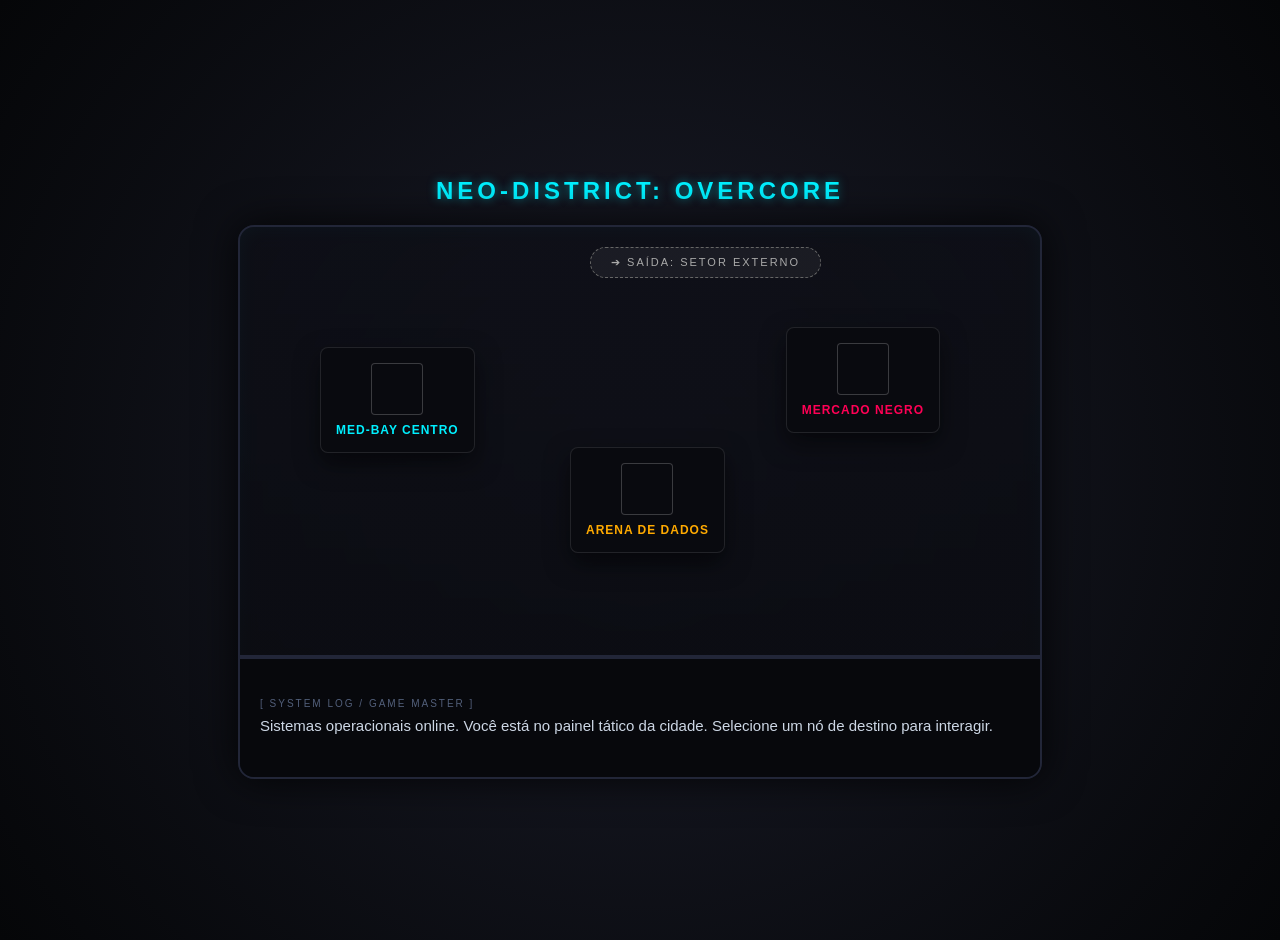
<file: global-ui.html>
<!DOCTYPE html>
<html lang="pt-BR">
<head>
    <meta charset="UTF-8">
    <meta name="viewport" content="width=device-width, initial-scale=1.0">
    <title>Dragon Masters - Neo City</title>
    <style>
        /* Fundo Cinematográfico e Escuro */
        body {
            background-color: #0a0b10;
            color: #e0e6ed;
            font-family: 'Segoe UI', Roboto, Helvetica, Arial, sans-serif;
            display: flex;
            flex-direction: column;
            align-items: center;
            justify-content: center;
            min-height: 100vh;
            margin: 0;
            padding: 20px;
            overflow: hidden;
            /* Um degradê de luz no fundo para dar clima de cinema */
            background: radial-gradient(circle at center, #1a1c29 0%, #050608 100%);
        }

        h1 {
            font-size: 24px;
            letter-spacing: 4px;
            text-transform: uppercase;
            color: #00f0ff;
            text-shadow: 0 0 10px rgba(0, 240, 255, 0.5);
            margin-bottom: 20px;
        }

        /* Container Principal do RPG de Mesa */
        .tabletop-container {
            width: 800px;
            height: 550px;
            background: rgba(16, 18, 27, 0.75);
            border: 2px solid #222638;
            box-shadow: 0 0 40px rgba(0, 0, 0, 0.8), inset 0 0 20px rgba(0, 240, 255, 0.05);
            border-radius: 16px;
            backdrop-filter: blur(10px);
            display: flex;
            flex-direction: column;
            overflow: hidden;
            position: relative;
        }

        /* MAPA INTERATIVO CINEMATOGRÁFICO */
        .cyber-map {
            flex: 1;
            position: relative;
            /* Substitua pelo link de uma arte conceitual futurista/cyberpunk se preferir */
            background-image: url('https://images.unsplash.com/photo-1542838132-92c53300491e?q=80&w=1000'); 
            background-size: cover;
            background-position: center;
            border-bottom: 2px solid #222638;
        }

        /* Overlay escuro para dar o tom realista e destacar os neons */
        .map-overlay {
            position: absolute;
            top: 0; left: 0; width: 100%; height: 100%;
            background: linear-gradient(180deg, rgba(10,11,16,0.3) 0%, rgba(10,11,16,0.7) 100%);
            z-index: 1;
        }

        /* Estruturas e Prédios Interativos (Estilo Holograma/Neon) */
        .district-node {
            position: absolute;
            z-index: 2;
            cursor: pointer;
            padding: 15px;
            border-radius: 8px;
            background: rgba(10, 11, 16, 0.85);
            border: 1px solid rgba(255, 255, 255, 0.1);
            box-shadow: 0 10px 25px rgba(0,0,0,0.5);
            display: flex;
            flex-direction: column;
            align-items: center;
            transition: all 0.3s cubic-bezier(0.25, 0.8, 0.25, 1);
        }

        /* Efeito ao passar o mouse: Brilho Cibernético Realista */
        .district-node:hover {
            transform: translateY(-5px);
            border-color: var(--neon-color);
            box-shadow: 0 0 20px var(--neon-glow);
        }

        /* Ícones simbólicos das construções (Simulando hologramas de mesa de RPG) */
        .node-icon {
            width: 50px;
            height: 50px;
            margin-bottom: 8px;
            border-radius: 4px;
            background-size: cover;
            background-position: center;
            border: 1px solid rgba(255, 255, 255, 0.2);
        }

        .node-name {
            font-size: 12px;
            font-weight: 700;
            letter-spacing: 1px;
            text-transform: uppercase;
        }

        /* Posições e Cores Customizadas de cada Distrito */
        #node-tech-center {
            left: 80px; top: 120px;
            --neon-color: #00f0ff;
            --neon-glow: rgba(0, 240, 255, 0.4);
        }
        #node-tech-center .node-icon { background-image: url('https://img.icons8.com/neon/96/hospital.png'); }

        #node-black-market {
            right: 100px; top: 100px;
            --neon-color: #ff0055;
            --neon-glow: rgba(255, 0, 85, 0.4);
        }
        #node-black-market .node-icon { background-image: url('https://img.icons8.com/neon/96/shopping-cart.png'); }

        #node-arena {
            left: 330px; top: 220px;
            --neon-color: #ffaa00;
            --neon-glow: rgba(255, 170, 0, 0.4);
        }
        #node-arena .node-icon { background-image: url('https://img.icons8.com/neon/96/swords.png'); }

        /* Zona de Saída (Fronteira da Rota 1) */
        .wilderness-gate {
            position: absolute;
            top: 20px; left: 350px; z-index: 2;
            padding: 8px 20px;
            background: rgba(255, 255, 255, 0.05);
            border: 1px dashed #666;
            color: #aaa;
            border-radius: 20px;
            font-size: 11px;
            letter-spacing: 2px;
            cursor: pointer;
            transition: all 0.2s;
        }
        .wilderness-gate:hover {
            border-color: #00ff66;
            color: #00ff66;
            box-shadow: 0 0 10px rgba(0, 255, 102, 0.2);
        }

        /* TERMINAL DE DIÁLOGO DO MESTRE DO JOGO */
        .log-terminal {
            height: 120px;
            background: #07080c;
            border-top: 2px solid #222638;
            padding: 20px;
            display: flex;
            flex-direction: column;
            justify-content: center;
            box-sizing: border-box;
        }

        .terminal-header {
            font-size: 10px;
            color: #525f7a;
            text-transform: uppercase;
            letter-spacing: 2px;
            margin-bottom: 6px;
        }

        .terminal-text {
            font-size: 15px;
            color: #cdd7e5;
            line-height: 1.5;
        }
        
        .terminal-text strong {
            color: #fff;
        }
    </style>
</head>
<body>

    <h1>Neo-District: Overcore</h1>

    <div class="tabletop-container">
        <!-- O Mapa Futurista com os Hologramas Clicáveis -->
        <div class="cyber-map">
            <div class="map-overlay"></div>

            <!-- Portão de Saída para o Ermo (Grama Alta/Rota) -->
            <div class="wilderness-gate" onclick="ativarDistrito('externo')">➔ SAÍDA: SETOR EXTERNO</div>

            <!-- Centro de Regeneração (Centro Pokémon) -->
            <div id="node-tech-center" class="district-node" onclick="ativarDistrito('med')">
                <div class="node-icon"></div>
                <div class="node-name" style="color: #00f0ff;">Med-Bay Centro</div>
            </div>

            <!-- Mercado Negro (Poké-Mart) -->
            <div id="node-black-market" class="district-node" onclick="ativarDistrito('shop')">
                <div class="node-icon"></div>
                <div class="node-name" style="color: #ff0055;">Mercado Negro</div>
            </div>

            <!-- Arena de Combate de Números -->
            <div id="node-arena" class="district-node" onclick="ativarDistrito('colosseum')">
                <div class="node-icon"></div>
                <div class="node-name" style="color: #ffaa00;">Arena de Dados</div>
            </div>
        </div>

        <!-- Terminal de Logs do Sistema / Diálogo do Mestre -->
        <div class="log-terminal">
            <div class="terminal-header">[ SYSTEM LOG / GAME MASTER ]</div>
            <div class="terminal-text" id="log-display">
                Sistemas operacionais online. Você está no painel tático da cidade. Selecione um nó de destino para interagir.
            </div>
        </div>
    </div>

    <script>
        // Lógica de áudio ou efeitos pode ser adicionada aqui
        function ativarDistrito(tipo) {
            const display = document.getElementById('log-display');
            
            // Efeito de digitação ou atualização instantânea cinematográfica
            switch(tipo) {
                case 'med':
                    display.innerHTML = "Acessando <strong style='color: #00f0ff;'>Med-Bay Centro</strong>... Injetando nanorobôs de reparo. A integridade estrutural e os dados dos seus NÚMEROS foram completamente restaurados.";
                    break;
                case 'shop':
                    display.innerHTML = "Conexão criptografada estabelecida com <strong style='color: #ff0055;'>Mercado Negro</strong>. Contrabandista: 'Procurando chips de aprimoramento ou modificadores elementares? Tenho mercadoria nova.'";
                    break;
                case 'colosseum':
                    display.innerHTML = "Sinal de desafio detectado na <strong style='color: #ffaa00;'>Arena de Dados</strong>. Inicializando matriz de combate 1v1. Carregando dados táticos do oponente...";
                    break;
                case 'externo':
                    display.innerHTML = "Alerta: Você está prestes a romper o perímetro urbano rumo ao <strong style='color: #00ff66;'>Setor Externo</strong>. Probabilidade de encontrar anomalias numéricas selvagens de alto nível: 87%. Continuar?";
                    break;
                default:
                    display.innerHTML = "Aguardando comandos no mapa tático.";
            }
        }
    </script>

</body>
</html>
</file>
